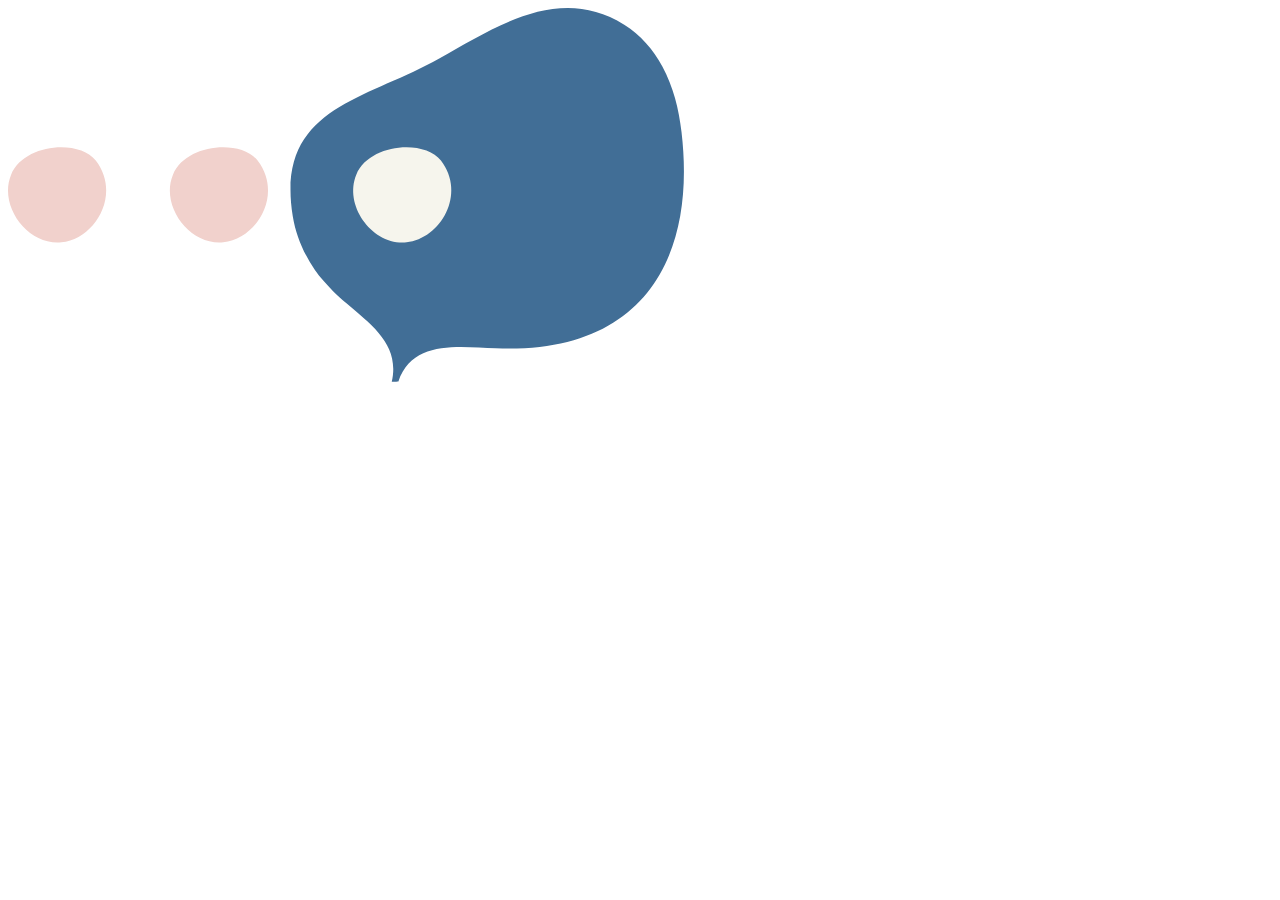
<file: psyk/images/chat_files/saved_resource.html>
<!-- saved from url=(0012)about:srcdoc -->
<html><head><meta http-equiv="Content-Type" content="text/html; charset=UTF-8"></head><body><svg xmlns="http://www.w3.org/2000/svg" width="675.931" height="373.877" viewBox="0 0 675.931 373.877">
  <g id="Group_3846" data-name="Group 3846" transform="translate(678.931 -20726.865)">
    <g id="Group_3849" data-name="Group 3849">
      <g id="Group_3848" data-name="Group 3848">
        <g id="Group_3847" data-name="Group 3847">
          <g id="Group_3639" data-name="Group 3639" transform="translate(-678.931 20866.162)">
            <path id="Path_2992" data-name="Path 2992" d="M-757.6,416.237c-33.629,3.4-63.255-36.459-50.305-67.682s68.183-35.522,84.653-14.1C-697.324,368.18-723.97,412.841-757.6,416.237Z" transform="translate(811.014 -321.16)" fill="#f1d1cc" style="mix-blend-mode: multiply;isolation: isolate"></path>
            <path id="Path_2993" data-name="Path 2993" d="M-692.966,416.237c-33.632,3.4-63.258-36.459-50.305-67.682s68.18-35.522,84.65-14.1C-632.691,368.18-659.337,412.841-692.966,416.237Z" transform="translate(908.224 -321.16)" fill="#f1d1cc" style="mix-blend-mode: multiply;isolation: isolate"></path>
          </g>
          <path id="Path_2995" data-name="Path 2995" d="M-985.723,926.269c-2.709-22.929-8.13-45.059-19.147-65.529-9.212-17.106-21.6-31.388-38.141-41.823l-.012,0c-64.475-40.652-128.027,1.515-184.966,33.818l-.009,0c-73.979,41.957-164.284,48.549-146.472,157.609,3.194,19.523,10.978,37.3,21.974,53.522,5.252,7.76,11.93,14.606,18.346,21.513,3.968,4.266,8.6,7.937,13.046,11.741,27.257,23.306,53.8,42.32,45.62,78.934,0,0,6.647-.487,6.647-.491,13.853-42.039,61.993-34.529,97.349-33.043C-1022.336,1148.795-971.056,1050.307-985.723,926.269Z" transform="translate(980.318 19924.688)" fill="#416e96" style="mix-blend-mode: multiply;isolation: isolate"></path>
          <path id="Path_2997" data-name="Path 2997" d="M-628.331,416.237c-33.633,3.4-63.255-36.459-50.306-67.682s68.183-35.522,84.654-14.1C-568.056,368.18-594.7,412.841-628.331,416.237Z" transform="translate(347.993 20545.002)" fill="#f6f5ed"></path>
        </g>
      </g>
    </g>
  </g>
</svg>
</body></html>
</file>
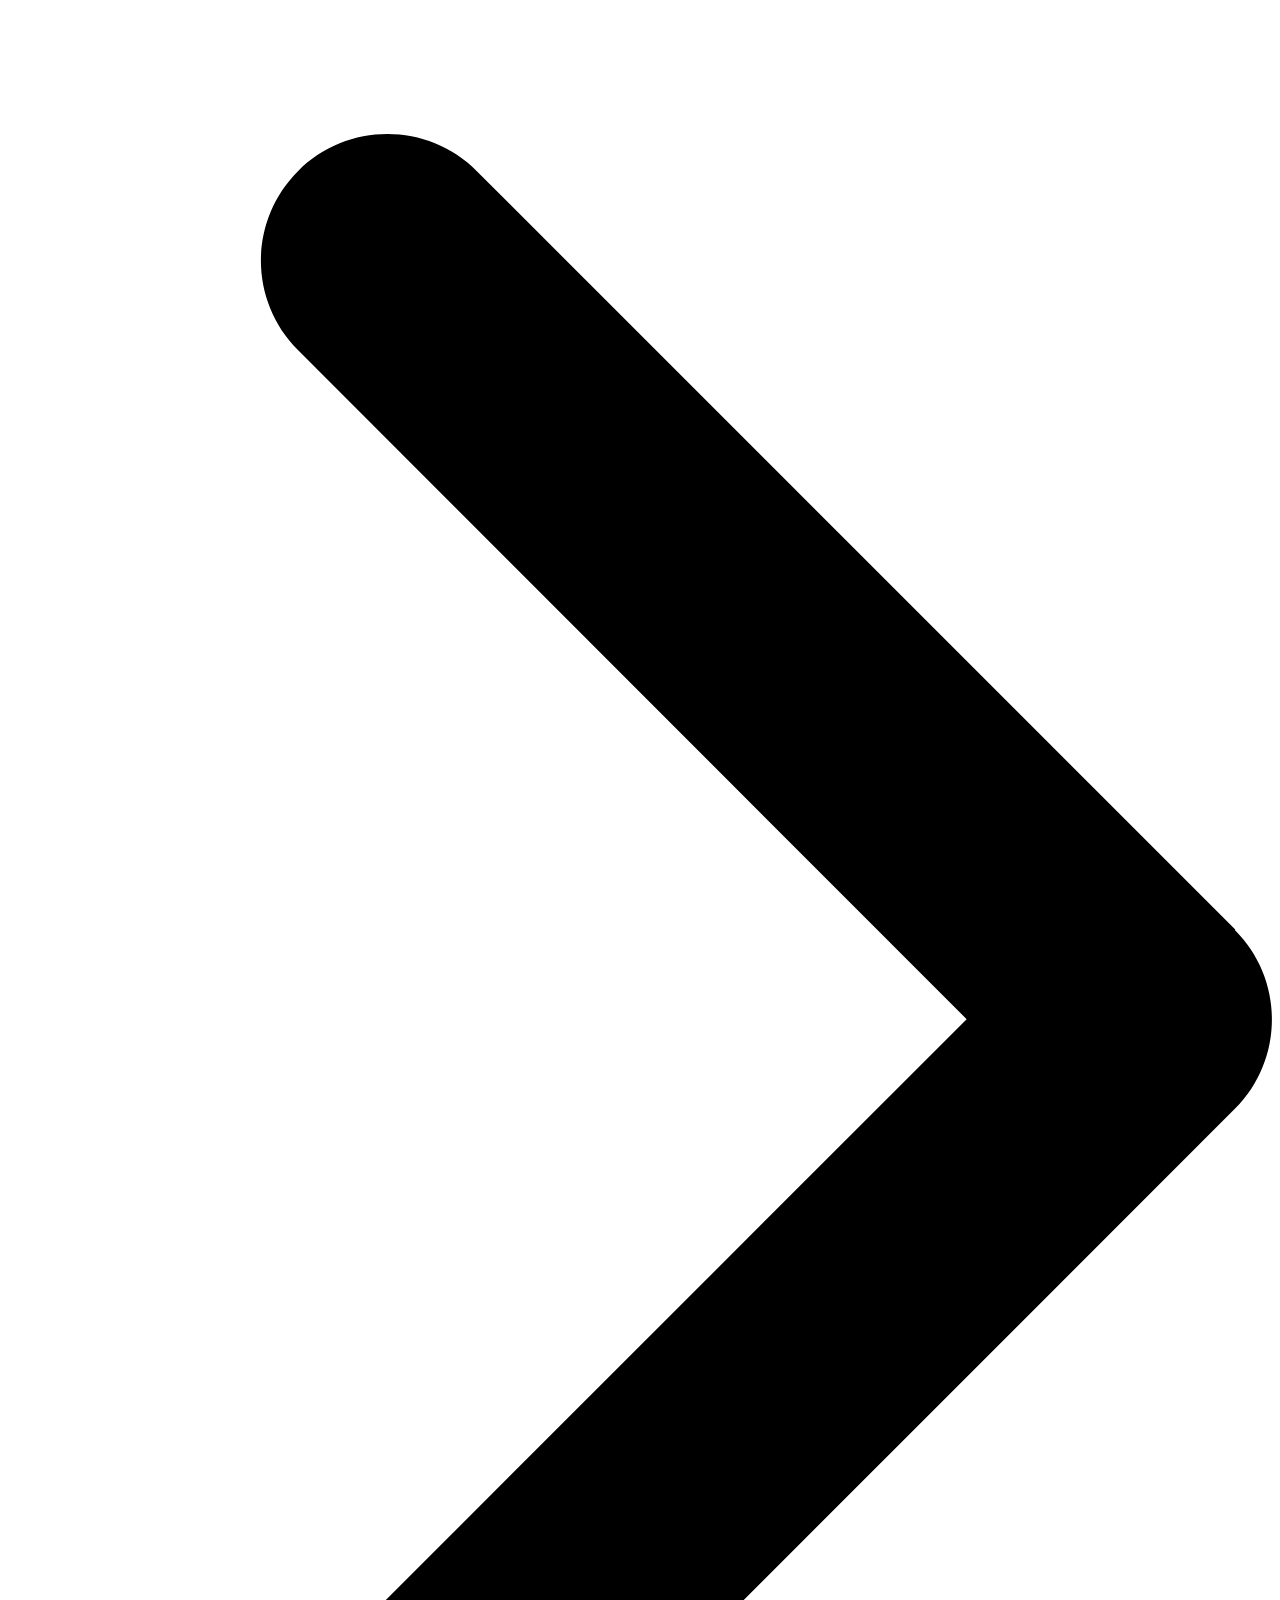
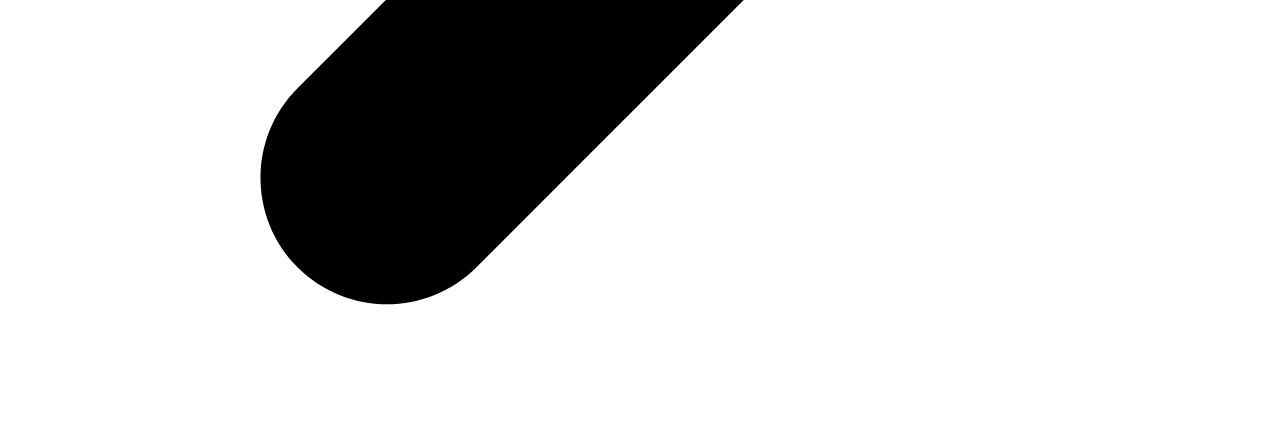
<file: psyk/images/pilhøjre_files/saved_resource.html>
<!-- saved from url=(0012)about:srcdoc -->
<html><head><meta http-equiv="Content-Type" content="text/html; charset=UTF-8"></head><body><svg xmlns="http://www.w3.org/2000/svg" viewBox="0 0 320 512"><!--! Font Awesome Pro 6.3.0 by @fontawesome - https://fontawesome.com License - https://fontawesome.com/license (Commercial License) Copyright 2023 Fonticons, Inc. --><path d="M310.6 233.4c12.5 12.5 12.5 32.8 0 45.3l-192 192c-12.5 12.5-32.8 12.5-45.3 0s-12.5-32.8 0-45.3L242.7 256 73.4 86.6c-12.5-12.5-12.5-32.8 0-45.3s32.8-12.5 45.3 0l192 192z"></path></svg></body></html>
</file>
